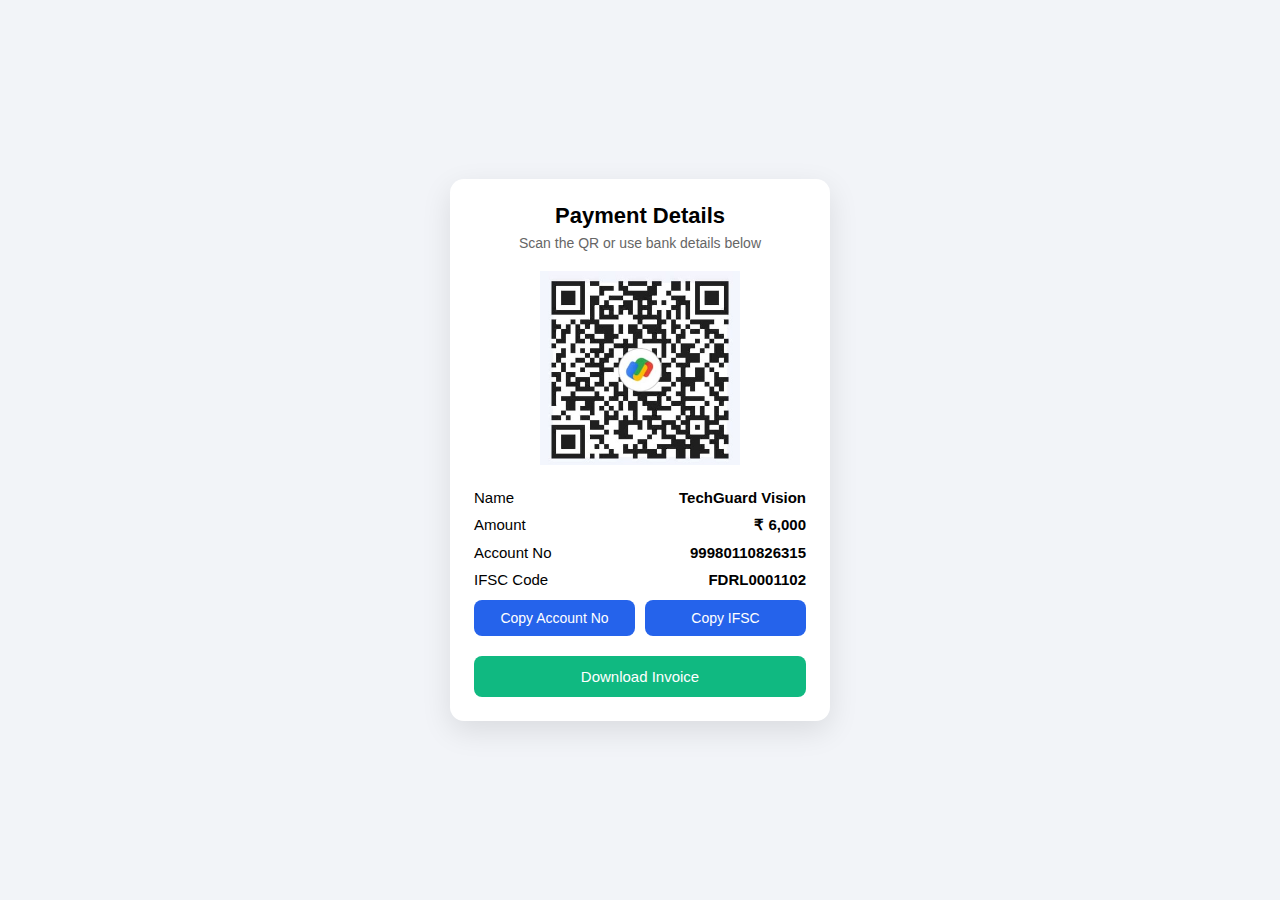
<file: index.html>
<!DOCTYPE html>
<html lang="en">
<head>
    <meta charset="UTF-8">
    <title>Payment Page</title>
    <meta name="viewport" content="width=device-width, initial-scale=1.0">
    <link rel="stylesheet" href="style.css">
</head>
<body>

<div class="payment-card">

    <h1>Payment Details</h1>
    <p class="subtitle">Scan the QR or use bank details below</p>

    <!-- QR Code -->
    <div class="qr-box">
        <img src="qrcode.png" alt="QR Code">
    </div>

    <!-- Payment Details -->
    <div class="details">

        <div class="row">
            <span>Name</span>
            <strong>TechGuard Vision</strong>
        </div>

        <div class="row">
            <span>Amount</span>
            <strong>₹ 6,000</strong>
        </div>

        <div class="row">
            <span>Account No</span>
            <strong id="accountNo">99980110826315</strong>
        </div>

        <div class="row">
            <span>IFSC Code</span>
            <strong id="ifscCode">FDRL0001102</strong>
        </div>

        

        <!-- Copy buttons (same line) -->
        <div class="row copy-actions">
            <button onclick="copyText('accountNo')">Copy Account No</button>
            <button onclick="copyText('ifscCode')">Copy IFSC</button>
        </div>

        

    </div>

    <!-- Invoice -->
    <a href="bill.pdf" download class="download-btn">Download Invoice</a>

</div>

<script>
function copyText(id) {
    const text = document.getElementById(id).innerText;
    navigator.clipboard.writeText(text);
    alert(text + " copied successfully");
}
</script>

</body>
</html>
</file>
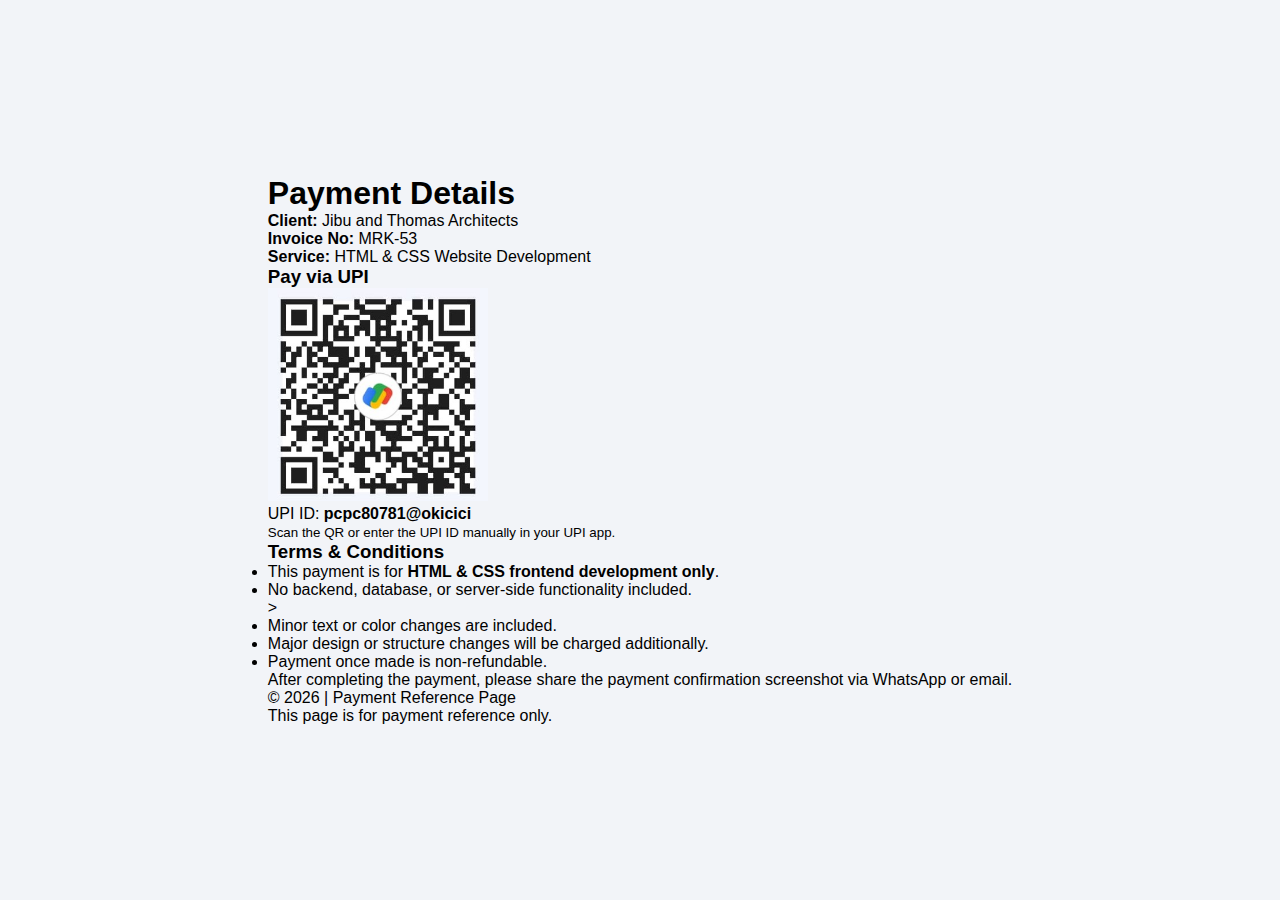
<file: index copy.html>
<!DOCTYPE html>
<html lang="en">
<head>
    <meta charset="UTF-8">
    <meta name="viewport" content="width=device-width, initial-scale=1.0">
    <title>Payment – Invoice</title>

    <link rel="stylesheet" href="style.css">
</head>
<body>
    

<div class="payment-container">

    <h1>Payment Details</h1>

    <!-- Invoice Summary -->

    <div class="section">
        <p><strong>Client:</strong> Jibu and Thomas Architects</p>
        <p><strong>Invoice No:</strong> MRK-53</p>
        <p><strong>Service:</strong> HTML & CSS Website Development</p>
    </div>

    <!-- Amount -->
    <div class="payment-box">
  <h3>Pay via UPI</h3>

  <img src="qrcode.png" alt="Scan to Pay" width="220">

  <p>
    UPI ID:
    <strong onclick="copyUPI()">pcpc80781@okicici</strong>
  </p>

  <small>
    Scan the QR or enter the UPI ID manually in your UPI app.
  </small>
</div>

<script>
function copyUPI() {
  navigator.clipboard.writeText("pcpc80781@okicici");
  alert("UPI ID copied");
}
</script>


    <!-- Terms & Conditions -->
    <div class="section terms">
        <h3>Terms & Conditions</h3>
        <ul>
            <li>This payment is for <strong>HTML & CSS frontend development only</strong>.</li>
            <li>No backend, database, or server-side functionality included.</li>>
            <li>Minor text or color changes are included.</li>
            <li>Major design or structure changes will be charged additionally.</li>
            <li>Payment once made is non-refundable.</li>
        </ul>
    </div>

    <!-- Notes -->
    <div class="section note">
        <p>
            After completing the payment, please share the payment confirmation
            screenshot via WhatsApp or email.
        </p>
    </div>

    <footer>
        <p>© 2026 | Payment Reference Page</p>
        <p>This page is for payment reference only.</p>
    </footer>

</div>

</body>
</html>
</file>
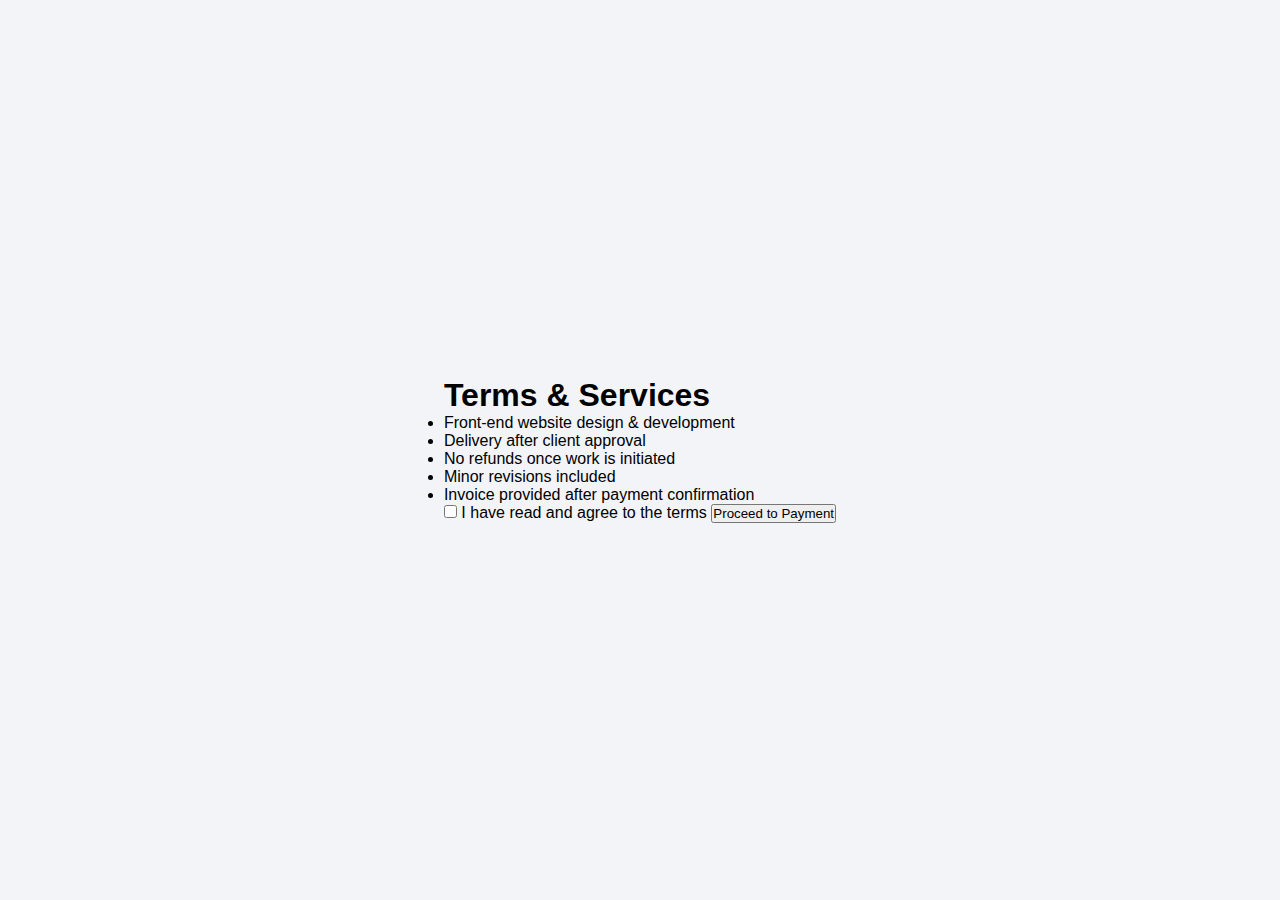
<file: page1.html>
<!DOCTYPE html>
<html lang="en">
<head>
    <meta charset="UTF-8">
    <title>Terms & Services – TechGuard Vision</title>
    <meta name="viewport" content="width=device-width, initial-scale=1.0">
    <link rel="stylesheet" href="style.css">
</head>
<body>

<div class="card">
    <h1>Terms & Services</h1>

    <ul class="terms">
        <li>Front-end website design & development</li>
        <li>Delivery after client approval</li>
        <li>No refunds once work is initiated</li>
        <li>Minor revisions included</li>
        <li>Invoice provided after payment confirmation</li>
    </ul>

    <label class="checkbox">
        <input type="checkbox" id="accept">
        I have read and agree to the terms
    </label>

    <button onclick="proceed()">Proceed to Payment</button>
</div>

<script>
function proceed() {
    if (!document.getElementById("accept").checked) {
        alert("Please accept the terms and conditions");
        return;
    }
    window.location.href = "page2.html";
}
</script>

</body>
</html>
</file>
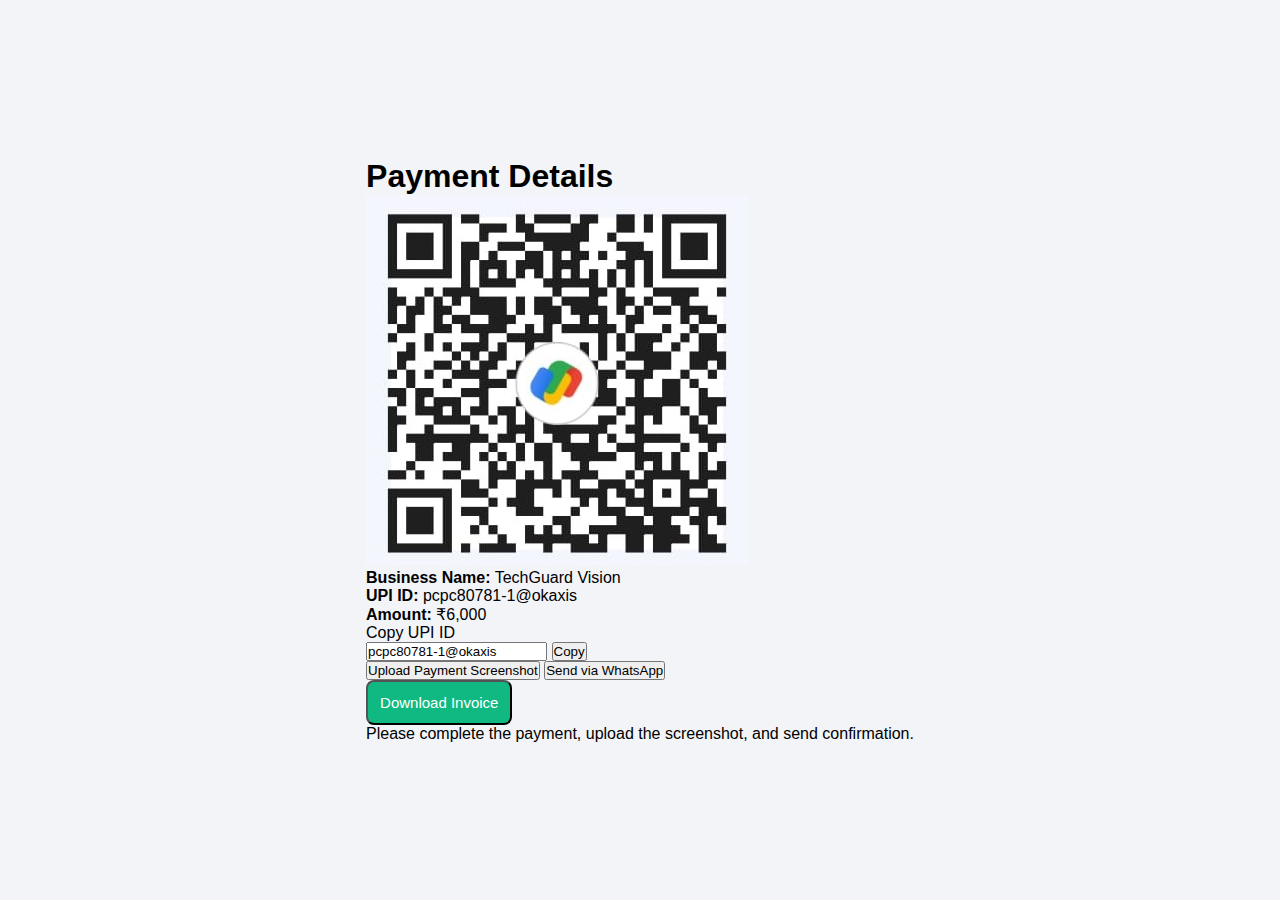
<file: page2.html>
<!DOCTYPE html>
<html lang="en">
<head>
    <meta charset="UTF-8">
    <title>Payment – TechGuard Vision</title>
    <meta name="viewport" content="width=device-width, initial-scale=1.0">
    <link rel="stylesheet" href="style.css">
</head>
<body>

<div class="card">

    <h1>Payment Details</h1>

    <!-- QR Code -->
    <img src="qrcode.png" alt="Scan to Pay" class="qr">

    <!-- Payment Info -->
    <div class="info">
        <p><strong>Business Name:</strong> TechGuard Vision</p>
        <p><strong>UPI ID:</strong> pcpc80781-1@okaxis</p>
        <p><strong>Amount:</strong> ₹6,000</p>
    </div>

    <!-- Copy UPI -->
    <span class="label">Copy UPI ID</span>
    <div class="copy-row">
        <input type="text" value="pcpc80781-1@okaxis" id="upi" readonly>
        <button onclick="copyUPI()">Copy</button>
    </div>

    <!-- Upload Screenshot -->
    <button class="="secondary" onclick="openForm()">
        Upload Payment Screenshot
    </button>

    <!-- WhatsApp Button (hidden initially) -->
    <button class="action-btn whatsapp-btn hidden" id="whatsappBtn"
            onclick="sendWhatsApp()">
        Send via WhatsApp
    </button>

    <!-- Download Invoice (hidden initially) -->
    <button class="action-btn download-btn hidden" id="downloadBtn"
            onclick="downloadInvoice()">
        Download Invoice
    </button>

    <p class="note">
        Please complete the payment, upload the screenshot, and send confirmation.
    </p>

</div>

<script>
/* Copy UPI */
function copyUPI() {
    const upi = document.getElementById("upi");
    upi.select();
    upi.setSelectionRange(0, 99999);
    document.execCommand("copy");
    alert("UPI ID copied to clipboard");
}

/* Upload Screenshot → show WhatsApp */
function openForm() {
    window.open("https://forms.gle/uSVGg9h6kxxQRxkC8", "_blank");

    document.getElementById("whatsappBtn").classList.remove("hidden");
}

/* WhatsApp → show Download */
function sendWhatsApp() {
    const phoneNumber = "918943361339";
    const message = encodeURIComponent(
        "Hi, I have completed the payment. Please find the details."
    );

    window.open(`https://wa.me/${phoneNumber}?text=${message}`, "_blank");

    document.getElementById("downloadBtn").classList.remove("hidden");
}

/* Download Invoice */
function downloadInvoice() {
    window.location.href = "invoice.pdf";
}
</script>

</body>
</html>
</file>
<file: style.css>
* {
    margin: 0;
    padding: 0;
    box-sizing: border-box;
    font-family: Arial, Helvetica, sans-serif;
}

body {
    min-height: 100vh;
    background: #f2f4f8;
    display: flex;
    justify-content: center;
    align-items: center;
    padding: 16px;
}

.payment-card {
    background: #ffffff;
    width: 100%;
    max-width: 380px;
    padding: 24px;
    border-radius: 14px;
    box-shadow: 0 10px 30px rgba(0,0,0,0.1);
    text-align: center;
}

.payment-card h1 {
    font-size: 22px;
    margin-bottom: 6px;
}

.subtitle {
    font-size: 14px;
    color: #666;
    margin-bottom: 20px;
}

.qr-box img {
    width: 100%;
    max-width: 200px;
    height: auto;
    margin-bottom: 20px;
}

.details {
    text-align: left;
    margin-bottom: 20px;
}

.row {
    display: flex;
    justify-content: space-between;
    align-items: center;
    margin-bottom: 10px;
    font-size: 15px;
    gap: 10px;
}

.copy-actions {
    display: flex;
    gap: 10px;
    margin: 12px 0;
}

.copy-actions button {
    flex: 1;
    padding: 10px;
    font-size: 14px;
    border: none;
    border-radius: 8px;
    background: #2563eb;
    color: #fff;
    cursor: pointer;
}

.copy-actions button:hover {
    background: #1e4fd8;
}

.download-btn {
    display: block;
    text-decoration: none;
    padding: 12px;
    border-radius: 8px;
    background: #10b981;
    color: #fff;
    font-size: 15px;
    text-align: center;
}

.download-btn:hover {
    background: #0ea371;
}

/* Mobile */
@media (max-width: 480px) {
    .payment-card {
        padding: 18px;
    }

    .payment-card h1 {
        font-size: 20px;
    }

    .row {
        font-size: 14px;
    }
}
</file>
